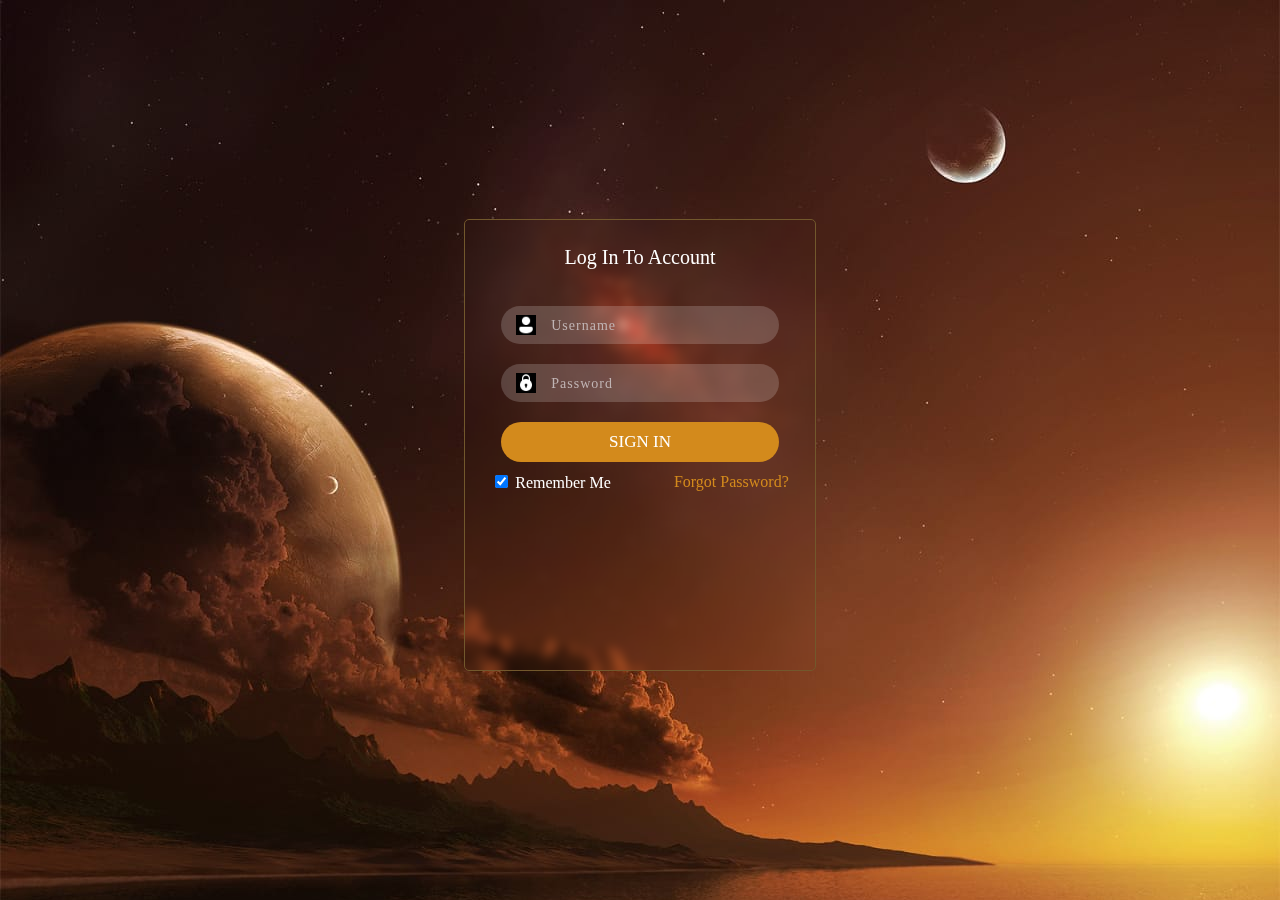
<file: amazing_website/index.html>
<!DOCTYPE html>
<html lang="en">
<head>
    <meta charset="UTF-8">
    <title>Amazing Login Form Style - CSS</title>
    <link rel="stylesheet" href="style.css">
</head>
<body>
    <div class="form">
        <h4>Log In To Account</h4>
        <div class="login">
            <input type="text" placeholder="Username">
            <input type="password" placeholder="Password">
            <button>Sign In</button>
        </div>
        <div class="suggests">
            <div class="remember">
                <input type="checkbox" checked>
                <span>Remember Me</span>
            </div>
            <div class="forgot">
                <span>Forgot Password?</span>
            </div>
        </div>
    </div>
</body>
</html>
</file>
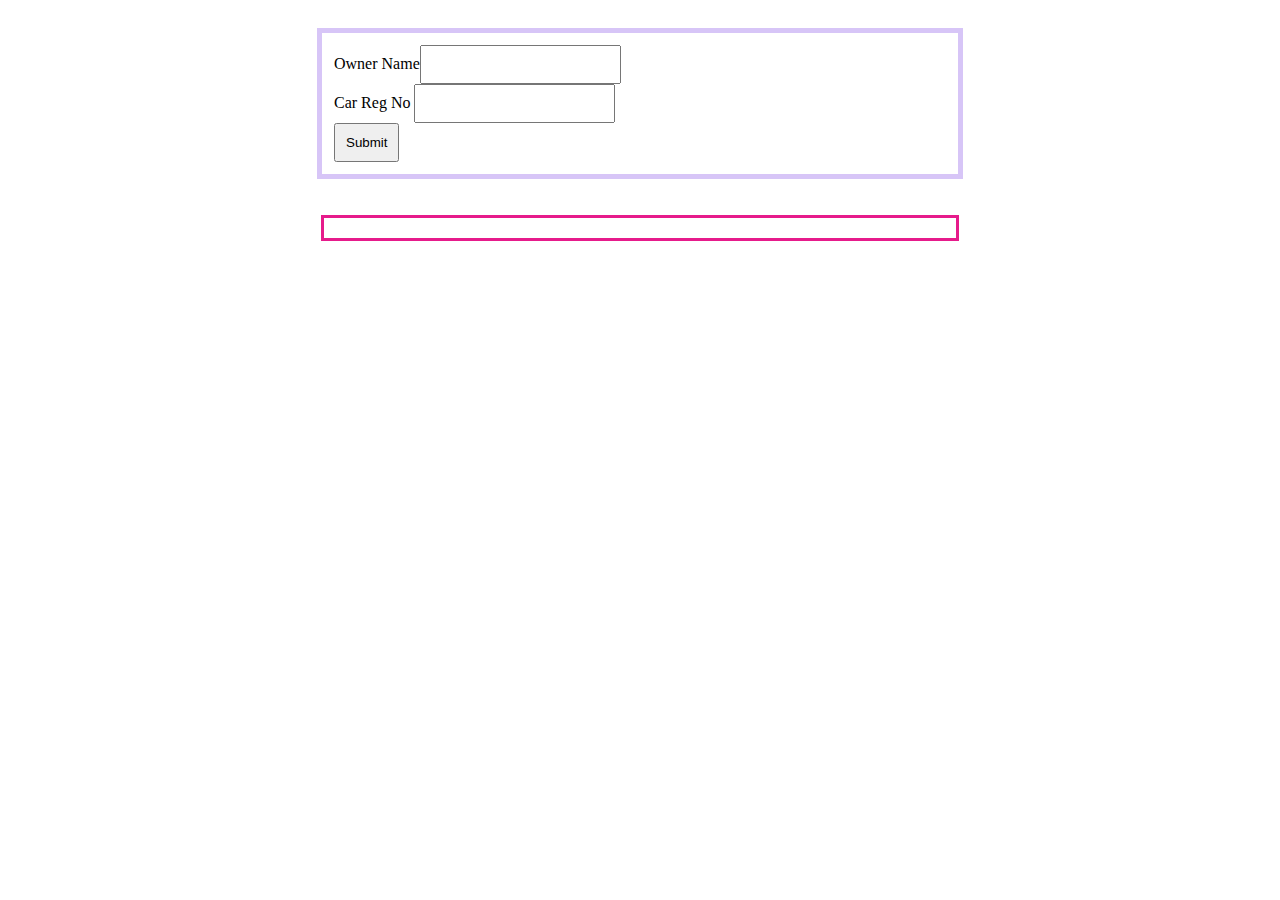
<file: ui learning2/index.html>
<!DOCTYPE html>
<html lang="en">

<head>
    <meta charset="UTF-8">
    <meta http-equiv="X-UA-Compatible" content="IE=edge">
    <meta name="viewport" content="width=device-width, initial-scale=1.0">
    <link rel="stylesheet" href="style.css">
    <title>Document</title>
</head>

<body>
    <div class="main">
        Owner Name<input type="text" name="Owner" id="car_owner"><br>
        Car Reg No <input type="text" name="Car Reg Number" id="car_reg_no"><br>
        <button type="submit" id="submit">Submit</button>
    </div>
    <br>
    <br>
    <div class="table_data" id="vehicles"></div>
    <script src="index.js"></script>
</body>

</html>
</file>
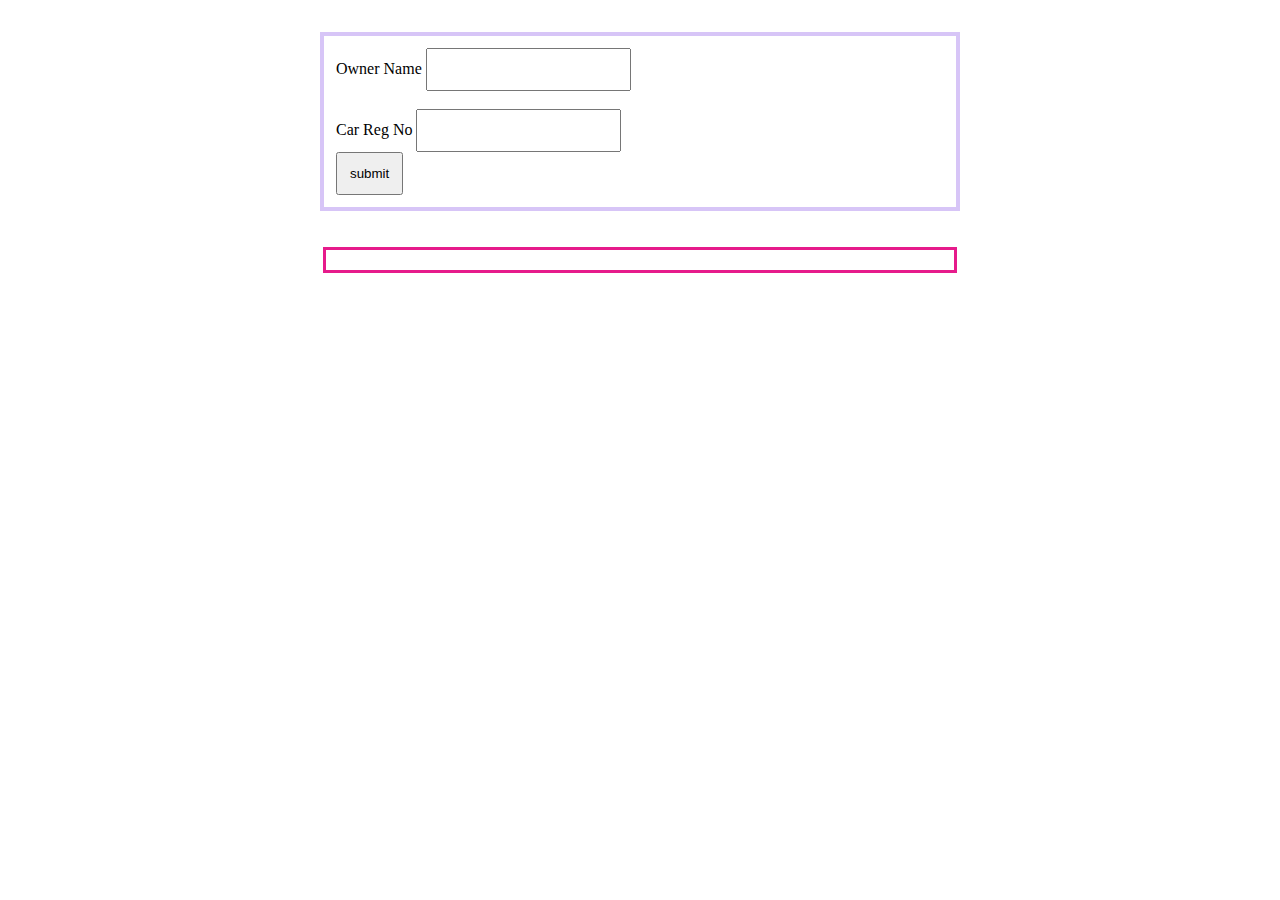
<file: ui learning3/index.html>
<!DOCTYPE html>
<html lang="en">
<head>
    <meta charset="UTF-8">
    <meta http-equiv="X-UA-Compatible" content="IE=edge">
    <meta name="viewport" content="width=device-width, initial-scale=1.0">
    <link rel="stylesheet" href="style.css">
    <title>Document</title>
</head>
<body>
    <div class="main">
        Owner Name <input type="text" name="owner" id="car_owner"><br><br>
        Car Reg No <input type="text" name="car Reg no" id="car_reg_no"><br>
        <button type="submit">submit</button>
    </div>
    <br>
    <br>
    <div class="table_data" id="vehicles"></div>

    <script src="index.js"></script>
</body>
</html>
</file>
<file: amazing_website/style.css>
body {
    background-image: url(bg.jpg);
    background-size: cover;
    height: 97vh;
    display: flex;
    justify-content: center;
    align-items: center;
}
.form {
    width: 350px;
    height: 450px;
    display: flex;
    flex-direction: column;
    backdrop-filter: blur(5px);
    border: 1px solid #72582c;
    border-radius: 5px;
    align-items: center;
}
.form h4 {
    font-family: poppins;
    font-size: 20px;
    font-weight: 300;
    color: #fff;
}
.form .login {
    display: flex;
    flex-direction: column;
    width: 85%;
}
.login input, button {
    margin: 10px;
    padding: 10px 15px;
    border: none;
    outline: none;
    border-radius: 60px;
    font-size: 16px;
}
.login input {
    background-color: #ffffff2e;
    color: #fff;
    font-family: poppins;
    letter-spacing: 1px;
    text-indent: 35px;
    background-image: url(user.png);
    background-repeat: no-repeat;
    background-size: 20px;
    background-position: 15px;
}
.login input:nth-child(2) {
    background-image: url(lock.png);
}
.login input::placeholder {
    font-size: 14px;
    color: #c0b4b4;
}
.login button {
    background-color: #d38a1c;
    color: #fff;
    font-size: 17px;
    font-family: calibri;
    text-transform: uppercase;
    cursor: pointer;
}
.suggests {
    width: 85%;
    display: flex;
    align-items: center;
    justify-content: space-between;
    font-family: calibri;
    font-size: 16px;
    color: #fff;
}
.suggests .forgot {
    color: #d38a1c;
    cursor: pointer;
}
</file>
<file: ui learning2/style.css>
*{
padding: 10px;
}
.main{
    margin: auto;
    width: 50%;
    border: 5px solid rgba(168, 130, 238, 0.464);
    padding: 12px;
}

.table_data{
        margin: auto;
        width: 50%;
        border: 3px solid rgb(230, 27, 139);
        padding: 10px;
}
</file>
<file: ui learning3/style.css>
*{
    padding: 12px;

}
    .main{
        margin: auto;
        width: 50%;
        border: 4px solid rgba(168, 130, 238, 0.464);
        padding: 12px;
    }
    
    .table_data{
            margin: auto;
            width: 50%;
            border: 3px solid rgb(230, 27, 139);
            padding: 10px;
    }
</file>
